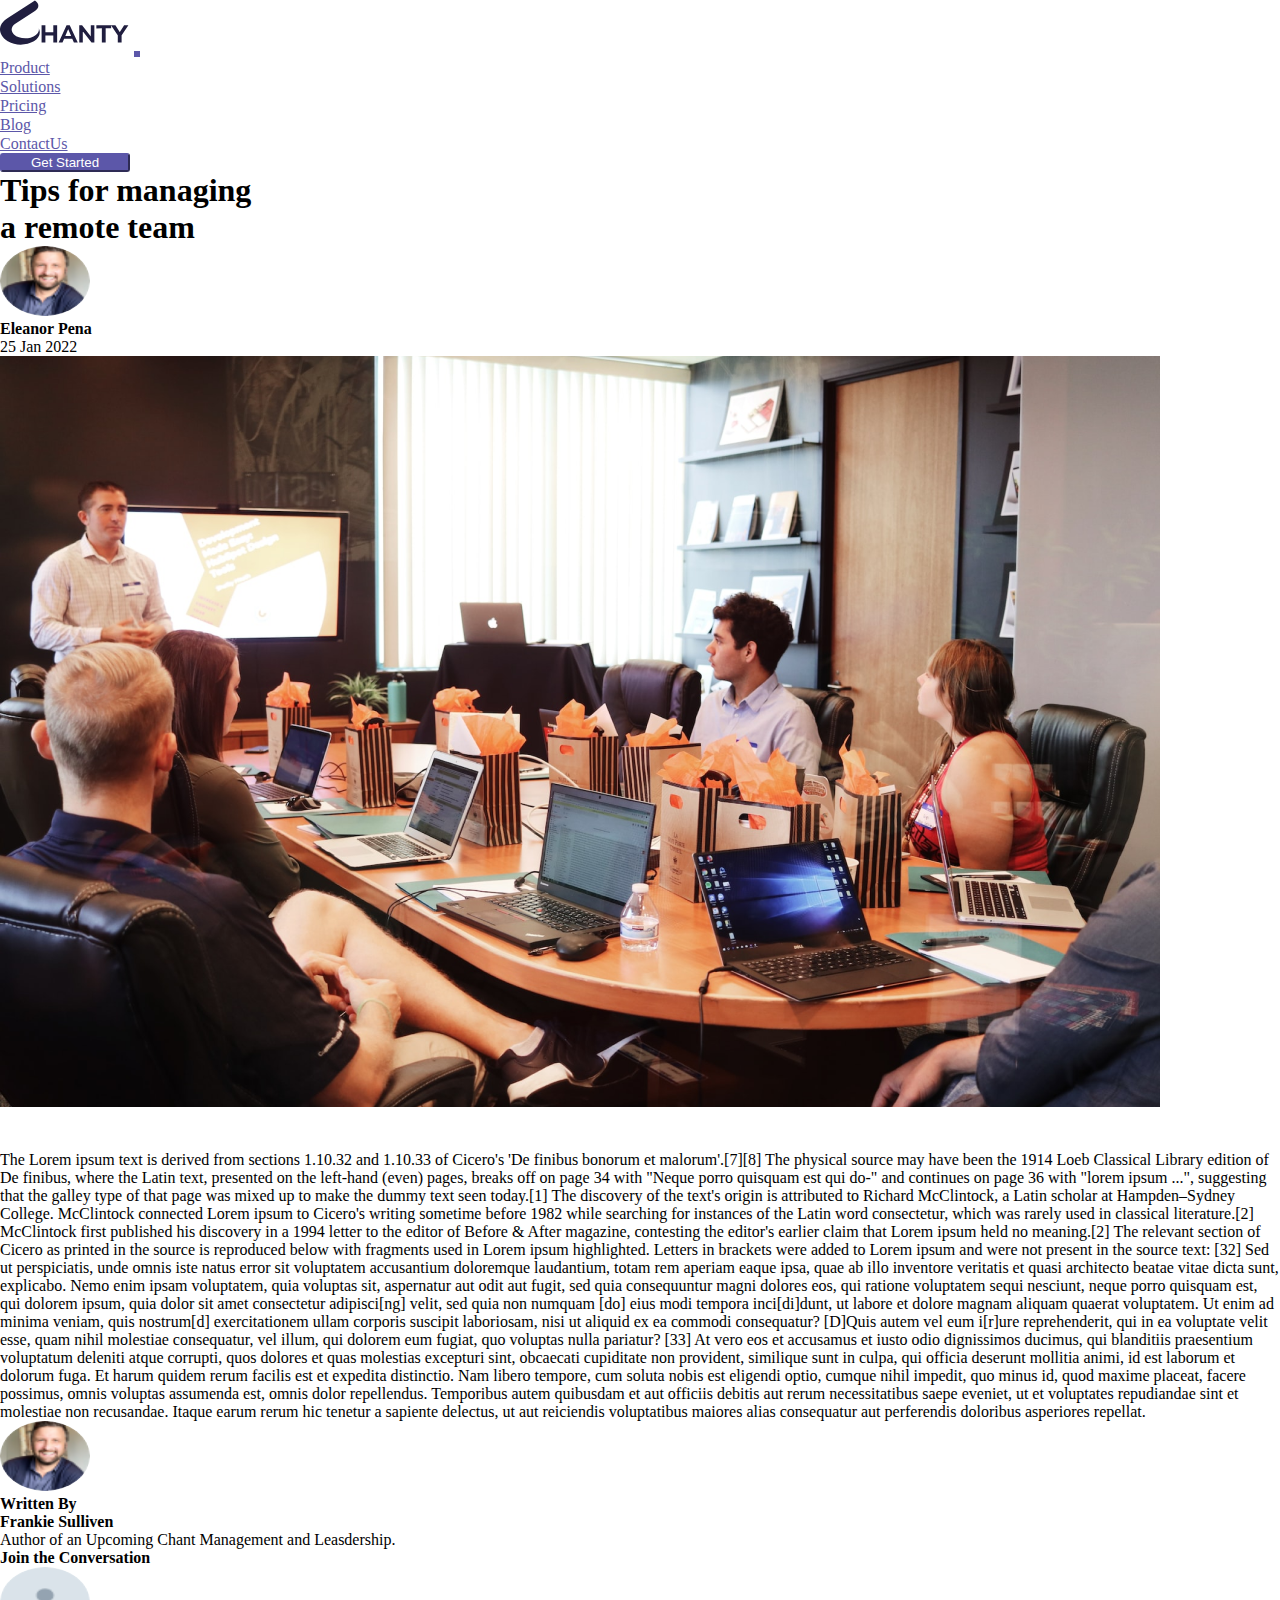
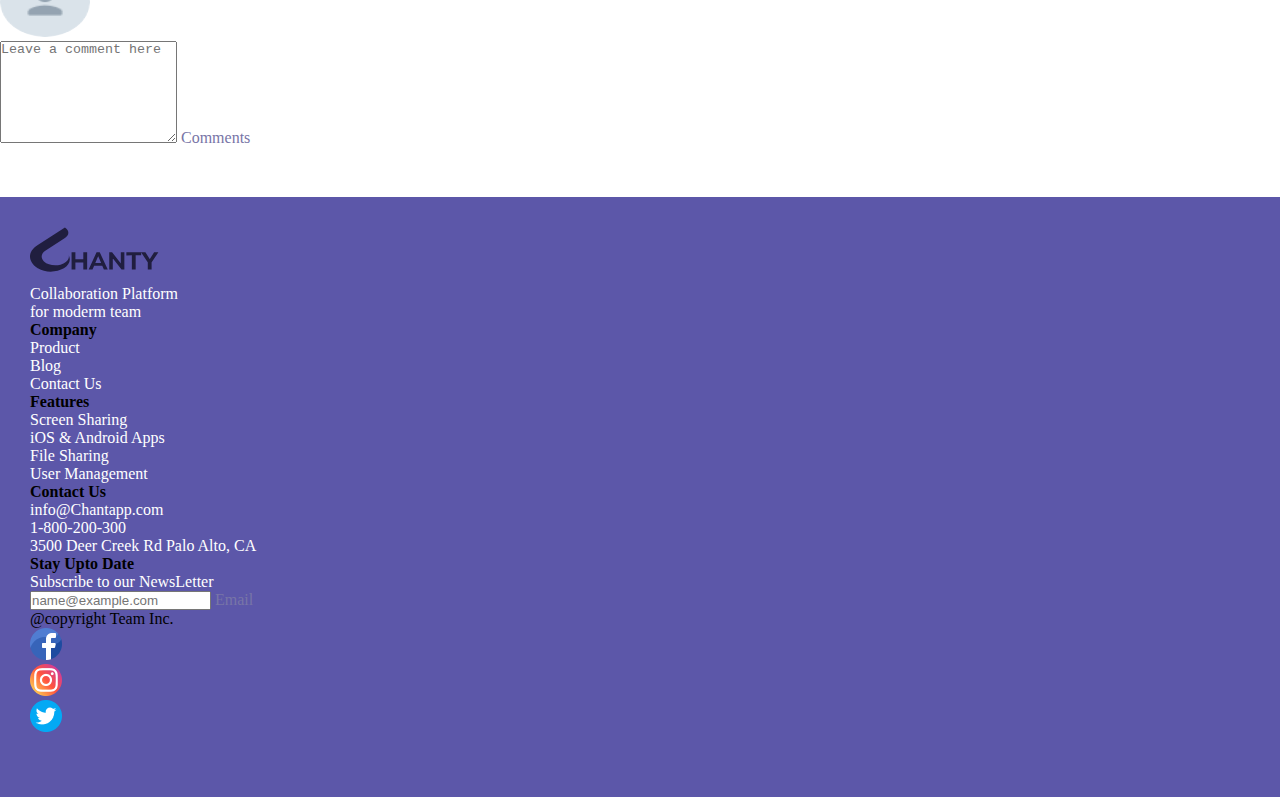
<file: blogpage.html>
<!DOCTYPE html>
<html lang="en">
<head>
    <meta charset="UTF-8">
    <meta http-equiv="X-UA-Compatible" content="IE=edge">
    <meta name="viewport" content="width=device-width, initial-scale=1.0">
    <title>Team App Design</title>
    <link href="https://cdn.jsdelivr.net/npm/bootstrap@5.0.2/dist/css/bootstrap.min.css" rel="stylesheet" integrity="sha384-EVSTQN3/azprG1Anm3QDgpJLIm9Nao0Yz1ztcQTwFspd3yD65VohhpuuCOmLASjC" crossorigin="anonymous">
    <link rel="stylesheet" href="styleblog.css">
    
  </head>
  </head>
<body>

<section class="blog-nav">
    <nav id="nav-bar" class="navbar navbar-expand-lg navbar-light bg-transparent">
        <div class="container-fluid">
          <a class="navbar-brand" href="index.html"><img src="Images/Logo.svg" alt="" width="130" height="54"></a>
          <button class="navbar-toggler" type="button" data-bs-toggle="collapse" data-bs-target="#nav-menu" aria-controls="navbarTogglerDemo02" aria-expanded="false" aria-label="Toggle navigation">
            <span class="navbar-toggler-icon"></span>
          </button>
          <div class="collapse navbar-collapse" id="nav-menu">
            <ul class="navbar-nav ms-auto">
              <li class="nav-item">
                <a class="nav-link"href="#Product">Product</a>
              </li>
              <li class="nav-item">
                <a class="nav-link" href="#">Solutions</a>
              </li>
              <li class="nav-item">
                <a class="nav-link" href="#">Pricing</a>
              </li>
              <li class="nav-item">
                <a class="nav-link" href="blog.html">Blog</a>
              </li>
              <li class="nav-item">
                <a class="nav-link" href="#">ContactUs</a>
              </li>
              <button type="button" class="btn">Get Started</button>
            </ul>
          </div>
        </div>
      </nav>
    </section>

    <section class="container blog-page ">
        <div class="row justify-content-center">
        <div class="col-6 text-center">
        <h1 class="blog-head">Tips for managing<br> a remote team</h1> 
        </div></div>
         <div class="container col-8 mb-3 align-items-center ">
         <div class="row">
        <img src="Images/Avatar.png" class="avatar col-4">
        <div class="author col-6 pt-2"><p class="author-name"><strong> Eleanor Pena</strong><br>25 Jan 2022</p></div> 
    </div> 
</div>
 <div class="container col-8 align-items-center">
        <img src="Images/Blogpageimg.png" class="img-fluid blog-page-img" alt="..."></div>
        <div class=" container col-8 blog-content"><p class="blog-content">The Lorem ipsum text is derived from sections 1.10.32 and 1.10.33 of Cicero's 'De finibus bonorum et malorum'.[7][8] The physical source may have been the 1914 Loeb Classical Library edition of De finibus, where the Latin text, presented on the left-hand (even) pages,
             breaks off on page 34 with "Neque porro quisquam est qui do-" and continues on page 36 with "lorem ipsum ...", suggesting that the galley type of that page was mixed up to make the dummy text seen today.[1]

            The discovery of the text's origin is attributed to Richard McClintock, a Latin scholar at Hampden–Sydney College. McClintock connected Lorem ipsum to Cicero's writing sometime before 1982 while searching for instances of the Latin word consectetur, which was rarely used in classical literature.[2] 
            McClintock first published his discovery in a 1994 letter to the editor of Before & After magazine, contesting the editor's earlier claim that Lorem ipsum held no meaning.[2]
            

            The relevant section of Cicero as printed in the source is reproduced below with fragments used in Lorem ipsum highlighted. Letters in brackets were added to Lorem ipsum and were not present in the source text:
            
            [32] Sed ut perspiciatis, unde omnis iste natus error sit voluptatem accusantium doloremque laudantium, totam rem aperiam eaque ipsa, quae ab illo inventore veritatis et quasi architecto beatae vitae dicta sunt, 
            explicabo. Nemo enim ipsam voluptatem, quia voluptas sit, aspernatur aut odit aut fugit, sed quia consequuntur magni dolores eos, qui ratione voluptatem sequi nesciunt, neque porro quisquam est, qui dolorem ipsum, quia dolor sit amet consectetur adipisci[ng] velit, sed quia 
            non numquam [do] eius modi tempora inci[di]dunt, ut labore et dolore magnam aliquam quaerat voluptatem. Ut enim ad minima veniam, quis nostrum[d] exercitationem ullam corporis suscipit laboriosam, nisi ut aliquid ex ea commodi consequatur? [D]Quis autem vel eum i[r]ure reprehenderit, qui in ea voluptate velit esse, quam nihil molestiae consequatur, vel illum, qui dolorem eum fugiat, quo voluptas nulla pariatur? [33] At vero eos et accusamus et iusto odio dignissimos ducimus, qui blanditiis praesentium voluptatum deleniti atque corrupti, quos dolores et quas molestias excepturi sint, obcaecati cupiditate non provident, similique sunt in culpa, qui officia deserunt mollitia animi, id est laborum et dolorum fuga. Et harum quidem rerum facilis est et expedita distinctio. Nam libero tempore, cum soluta nobis est eligendi optio, cumque nihil impedit, quo minus id, quod maxime placeat, facere possimus, omnis voluptas assumenda est, omnis dolor repellendus. Temporibus autem quibusdam et aut officiis debitis aut rerum necessitatibus saepe eveniet, ut et voluptates repudiandae sint et molestiae non recusandae. Itaque earum rerum hic tenetur a sapiente delectus, ut aut reiciendis voluptatibus maiores alias consequatur aut perferendis doloribus asperiores repellat.</p></div>
  
            <div class="container col-8 align-items-center ">
                <div class="row">
               <img src="Images/Avatar.png" class="avatar col-4">
               <div class="author col-6"><h4>Written By</h4><p><strong>Frankie Sulliven</strong><br>Author of an Upcoming Chant Management and Leasdership. </p></div> 
           </div> 
       </div>
       <div class="container col-8 comments"><h4 class="converse ">Join the Conversation</h4>
        <div class="container align-items-center ">
            <div class="row">
           <img src="Images/Avatar blank.png" class="avatar col-4">
           <div class="comments-form col-8"><div class="form-floating">
            <textarea class="form-control" placeholder="Leave a comment here" id="floatingTextarea2" style="height: 100px"></textarea>
            <label for="floatingTextarea2">Comments</label>
          </div>
          </div></div> 
       </div> 
   </div>

    </div>
    </section>
    <footer class="footer pt-5">
      <div class="container  text-md-left">
        <div class="row  mb-10 text-md-left">
          <div class="col-md-3 col-lg-3 col-xl-3 ">
            <a class="footer-logo md-3" href="#nav-bar"><img src="Images/Logo.svg" alt="" width="130" height="54"></a>
            <p class="mx-auto mt-3 text-link">Collaboration Platform<br> for moderm team</p>
        </div>
          <div class="col-6 col-sm-2 mx-auto mt-4 ">
            <h4 class="footer-head text-uppercase mb-4 font-weight-bold">Company</h4>
           <p><a href="#" class="text-link" style="text-decoration: none;">Product</p></a>
           <p><a href="Blog.html" class="text-link" style="text-decoration: none;">Blog</p></a>
           <p><a href="#" class="text-link" style="text-decoration: none;">Contact Us</p></a>
          </div>
          <div class="col-6 col-sm-2 mx-auto mt-4">
            <h4 class="footer-head text-uppercase mb-4 font-weight-bold">Features</h4>
           <p><a href="#" class="text-link" style="text-decoration: none;">Screen Sharing</p></a>
           <p><a href="#" class="text-link" style="text-decoration: none;">iOS & Android Apps</p></a>
           <p><a href="#" class="text-link" style="text-decoration: none;">File Sharing</p></a>
           <p><a href="#" class="text-link" style="text-decoration: none;">User Management</p></a>
          </div>
          <div class="col-6 col-sm-2 mx-auto mt-4">
            <h4 class="footer-head text-uppercase mb-4 font-weight-bold">Contact Us</h4>
           <p><a href="#" class="text-link" style="text-decoration: none;">info@Chantapp.com</p></a>
           <p><a href="#" class="text-link" style="text-decoration: none;">1-800-200-300</p></a>
           <p><a href="#" class="text-link" style="text-decoration: none;">3500 Deer Creek Rd
            Palo Alto, CA</p></a>
          </div>
         
          <div class="col-6 col-sm-2 mx-auto mt-4">
            <h4 class="footer-head text-uppercase mb-4 font-weight-bold">Stay Upto Date</h4>
            <p class="btn-subs text-link mx-auto">Subscribe to our NewsLetter</p>
            <div class="form-floating mb-3">
              <input type="email" class="form-control form-email-two" id="floatingInput" placeholder="name@example.com">
              <label for="floatingInput">Email</label>
            </div>
          </div>
         </div>
         
        

        
      
      <div class="row mt-5">
      <div class="col-auto me-auto">
       <p class="footer-head text-white mx-auto">@copyright Team Inc.</h4>
     </div>
     <div class="col-auto">
           <div class ="row justify-content-center">
                  <div class="col-auto"><img src="Images/Fb.png"></div>
                  <div class="col-auto"> <img src="Images/Insta.png"></div>
                  <div class="col-auto"><img src="Images/Twit.png"></div>
           </div>
          </div>
      </div>  
      
    
  </div>

    </footer>

    <script src="https://code.jquery.com/jquery-3.6.1.min.js" integrity="sha256-o88AwQnZB+VDvE9tvIXrMQaPlFFSUTR+nldQm1LuPXQ=" crossorigin="anonymous"></script>

    <script src="https://cdn.jsdelivr.net/npm/bootstrap@5.0.2/dist/js/bootstrap.bundle.min.js" integrity="sha384-MrcW6ZMFYlzcLA8Nl+NtUVF0sA7MsXsP1UyJoMp4YLEuNSfAP+JcXn/tWtIaxVXM" crossorigin="anonymous"></script>
     
 </body>
 </html>
</file>
<file: styleblog.css>
*{padding: 0;margin: 0;}

body{
    color: DAE3EA;
}

.btn{width: 130px;}
    
.btn{background-color: #5C57A9;box-shadow: #5C57A9;border-color: #5C57A9;color:white;border-color: #5C57A9;border-radius: 3px;}

.btn:hover{background-color: #8783c2;color: white;border-color: #8783c2;}

.navbar-light .nav-item .nav-link{font-family: 'Inter';font-style: normal;font-weight: 400;font-size: 16px;line-height: 19px;color: #5C57A9;}

.navbar-light .nav-item .nav-link:hover{color: #24205a}

.navbar-light .navbar-toggler{ border: 3px solid #5C57A9; box-shadow: none;}

.navbar-light .navbar-toggler:hover{color: none;}

.navbar-light .navbar-toggler:disabled{color: none;}

.navbar-toggler-icon{color: #5C57A9;}

.navbar-toggler-icon:hover{color: #ffffff;}

.avatar{width: 90px;height: 70px;border-radius: 50%;}



.card{border: transparent;}
@media screen and (max-width:576px){.btn-next {margin-left: -45px;}.form-control{width: 250px;}

.form-email-two{width:200px;}

.author-name{font-size: medium;}}

.blog-content{padding-top: 20px;}

.footer{background-color:#5C57A9; width:100%; min-height :60vh; margin-top:50px; padding:30px;}

.text-link{color:#ffffff;  text-decoration: none;}

.text-link:hover{background-color:transparent;color:#201E3F;;border:none;border-radius: none;}




.form-floating{color: #7875a7;}

.copy-rights{padding-top: 40px;padding-left: 25px;}


.prev-button .btn-prev {background-color: #5C57A9;width:120px; border-radius:#5C57A9 ;border: #5C57A9;}

.prev-button .btn-next {background-color: #5C57A9;width:100px;  border-radius:#5C57A9 ;border:  #5C57A9 ;}
</file>
